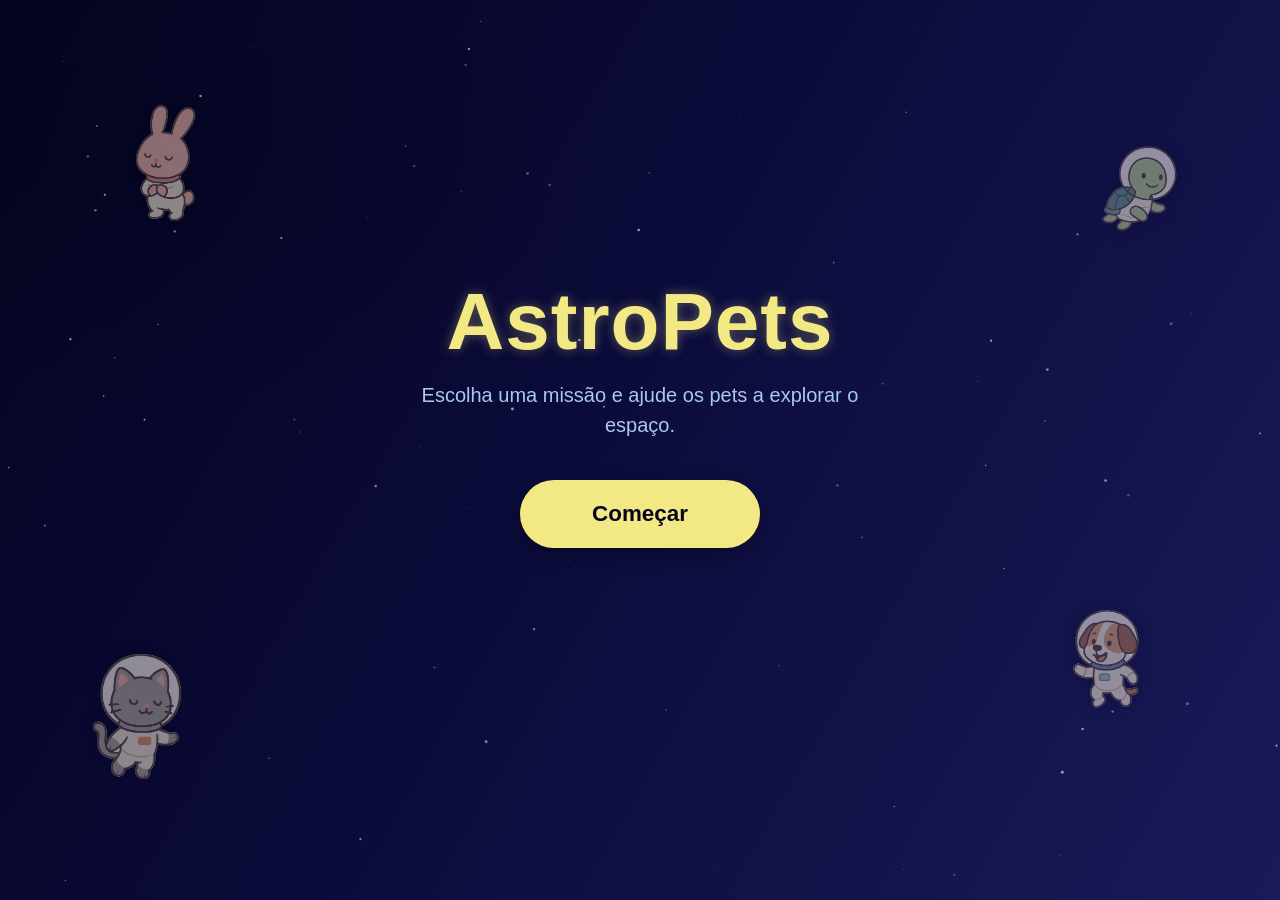
<file: index.html>
<!doctype html>
<html lang="pt-BR">
<head>
  <meta charset="utf-8" />
  <meta name="viewport" content="width=device-width, initial-scale=1" />
  <meta name="theme-color" content="#040420" />
  <link rel="manifest" href="manifest.json" />
  <link rel="icon" type="image/png" href="icons/icon-192.png" />
  <link rel="apple-touch-icon" href="icons/apple-touch-icon.png" />
  <meta name="mobile-web-app-capable" content="yes" />
  <meta name="apple-mobile-web-app-capable" content="yes" />
  <meta name="apple-mobile-web-app-title" content="AstroPets" />
  <title>AstroPets</title>
  <style>
    * { box-sizing: border-box; margin: 0; padding: 0; }
    html, body { height: 100%; overflow: hidden; }

    body {
      background: radial-gradient(1200px 600px at 10% 20%, rgba(4,4,32,0.45), transparent 40%),
                  linear-gradient(120deg, #040420 0%, #0b0b3a 45%, #1a1a59 100%);
      background-color: #040420;
      height: 100vh;
      display: flex;
      flex-direction: column;
      justify-content: center;
      align-items: center;
      position: relative;
      font-family: 'Poppins', 'Segoe UI', Arial, sans-serif;
      color: #e7e9ff;
    }

    #stars {
      position: absolute;
      top: 0; left: 0;
      width: 100%; height: 100%;
      z-index: 0;
      opacity: 0.6;
      pointer-events: none;
    }

    .container {
      z-index: 1;
      text-align: center;
      padding: 20px;
      max-width: 520px;
      width: 100%;
    }

    .logo-text {
      font-size: clamp(3rem, 10vw, 5rem);
      font-weight: 700;
      color: #f2e884;
      text-shadow: 0 0 12px rgba(242, 232, 132, 0.35);
      margin-bottom: 12px;
      letter-spacing: 1px;
    }

    .subtitle {
      font-size: clamp(1rem, 3vw, 1.25rem);
      color: #a8c8f0;
      margin-bottom: 40px;
      line-height: 1.5;
      padding: 0 10px;
    }

    .start-button {
      padding: 18px 44px;
      background-color: #f2e884;
      color: #040420;
      border: 3px solid transparent;
      border-radius: 50px;
      font-size: clamp(1.1rem, 4vw, 1.4rem);
      font-weight: 700;
      cursor: pointer;
      box-shadow: 0 6px 18px rgba(0, 0, 0, 0.35);
      transition: transform 0.15s ease, box-shadow 0.2s ease;
      min-width: 240px;
      min-height: 60px;
    }

    .start-button:hover { background-color: #fff5a8; transform: translateY(-2px); }
    .start-button:focus-visible { outline: 4px solid #90d0ff; outline-offset: 4px; }
    .start-button:active { transform: translateY(0); }

    .floating-pet {
      position: absolute;
      width: clamp(90px, 14vw, 140px);
      height: auto;
      z-index: 0;
      opacity: 0.55;
      filter: drop-shadow(0 0 8px rgba(0,0,0,0.4));
      pointer-events: none;
    }

    #pet-luna-float { top: 8%; left: 8%; animation: float-slow 14s ease-in-out infinite; }
    #pet-bolt-float { top: 62%; right: 8%; animation: float-slow 16s ease-in-out infinite reverse; }
    #pet-mimi-float { bottom: 10%; left: 6%; animation: float-slow 15s ease-in-out infinite 1s; }
    #pet-tiko-float { top: 12%; right: 6%; width: clamp(80px, 12vw, 120px); animation: float-slow 17s ease-in-out infinite 2s; }

    @keyframes float-slow {
      0%, 100% { transform: translateY(0) rotate(0deg); }
      50% { transform: translateY(-14px) rotate(2deg); }
    }

    .install-area { margin-top: 28px; min-height: 48px; }
    .install-button {
      display: none;
      padding: 12px 26px;
      background: transparent;
      color: #a8c8f0;
      border: 2px solid #a8c8f0;
      border-radius: 50px;
      font-size: 1rem;
      font-weight: 600;
      cursor: pointer;
      transition: background-color 0.2s, color 0.2s;
      min-height: 48px;
    }
    .install-button:hover { background: #a8c8f0; color: #040420; }
    .install-button:focus-visible { outline: 4px solid #f2e884; outline-offset: 3px; }

    .install-hint {
      display: none;
      max-width: 340px;
      margin: 0 auto;
      font-size: 0.95rem;
      color: #a8c8f0;
      line-height: 1.5;
      padding: 10px;
    }

    @media (prefers-reduced-motion: reduce) {
      .floating-pet { animation: none; }
      .start-button { transition: none; }
    }
  </style>
</head>
<body>
  <canvas id="stars"></canvas>

  <img src="luna.png" alt="" class="floating-pet" id="pet-luna-float">
  <img src="Bolt.png" alt="" class="floating-pet" id="pet-bolt-float">
  <img src="mimi.png" alt="" class="floating-pet" id="pet-mimi-float">
  <img src="tiko.png" alt="" class="floating-pet" id="pet-tiko-float">

  <div class="container">
    <div class="logo-text">AstroPets</div>
    <div class="subtitle">Escolha uma missão e ajude os pets a explorar o espaço.</div>
    <button class="start-button" onclick="window.location.href='missao.html'">
      Começar
    </button>
    <div class="install-area">
      <button class="install-button" id="btn-instalar" type="button">📲 Instalar como app</button>
      <p class="install-hint" id="dica-ios">Para instalar: toque em <strong>Compartilhar</strong> e depois em <strong>Adicionar à Tela de Início</strong>.</p>
    </div>
  </div>

  <script>
    const canvas = document.getElementById('stars');
    const ctx = canvas.getContext('2d');
    let stars = [];

    function resizeCanvas() {
      canvas.width = window.innerWidth;
      canvas.height = window.innerHeight;
      stars = Array.from({ length: 90 }, () => ({
        x: Math.random() * canvas.width,
        y: Math.random() * canvas.height,
        r: Math.random() * 1.2 + 0.3,
        o: Math.random()
      }));
    }

    window.addEventListener('resize', resizeCanvas);
    resizeCanvas();

    const reduzirMovimento = window.matchMedia('(prefers-reduced-motion: reduce)').matches;

    function drawStars() {
      ctx.clearRect(0, 0, canvas.width, canvas.height);
      for (const s of stars) {
        ctx.beginPath();
        ctx.arc(s.x, s.y, s.r, 0, Math.PI * 2);
        const alpha = reduzirMovimento ? 0.85 : 0.7 + 0.3 * Math.sin(Date.now() / 1500 + s.o * 6.28);
        ctx.fillStyle = `rgba(255,255,255,${alpha})`;
        ctx.fill();
      }
      requestAnimationFrame(drawStars);
    }
    drawStars();
  </script>
  <script>
    if ('serviceWorker' in navigator) {
      window.addEventListener('load', () => {
        navigator.serviceWorker.register('sw.js').catch(() => {});
      });
    }
  </script>
  <script>
    (function () {
      const btn = document.getElementById('btn-instalar');
      const dicaIOS = document.getElementById('dica-ios');
      const jaInstalado = window.matchMedia('(display-mode: standalone)').matches || window.navigator.standalone === true;
      if (jaInstalado) return;

      let promptInstalar = null;
      window.addEventListener('beforeinstallprompt', (e) => {
        e.preventDefault();
        promptInstalar = e;
        btn.style.display = 'inline-block';
      });
      btn.addEventListener('click', async () => {
        if (!promptInstalar) return;
        promptInstalar.prompt();
        await promptInstalar.userChoice;
        promptInstalar = null;
        btn.style.display = 'none';
      });
      window.addEventListener('appinstalled', () => { btn.style.display = 'none'; });

      const ua = navigator.userAgent;
      const ehIOS = /iPad|iPhone|iPod/.test(ua) || (navigator.platform === 'MacIntel' && navigator.maxTouchPoints > 1);
      if (ehIOS) dicaIOS.style.display = 'block';
    })();
  </script>
</body>
</html>
</file>
